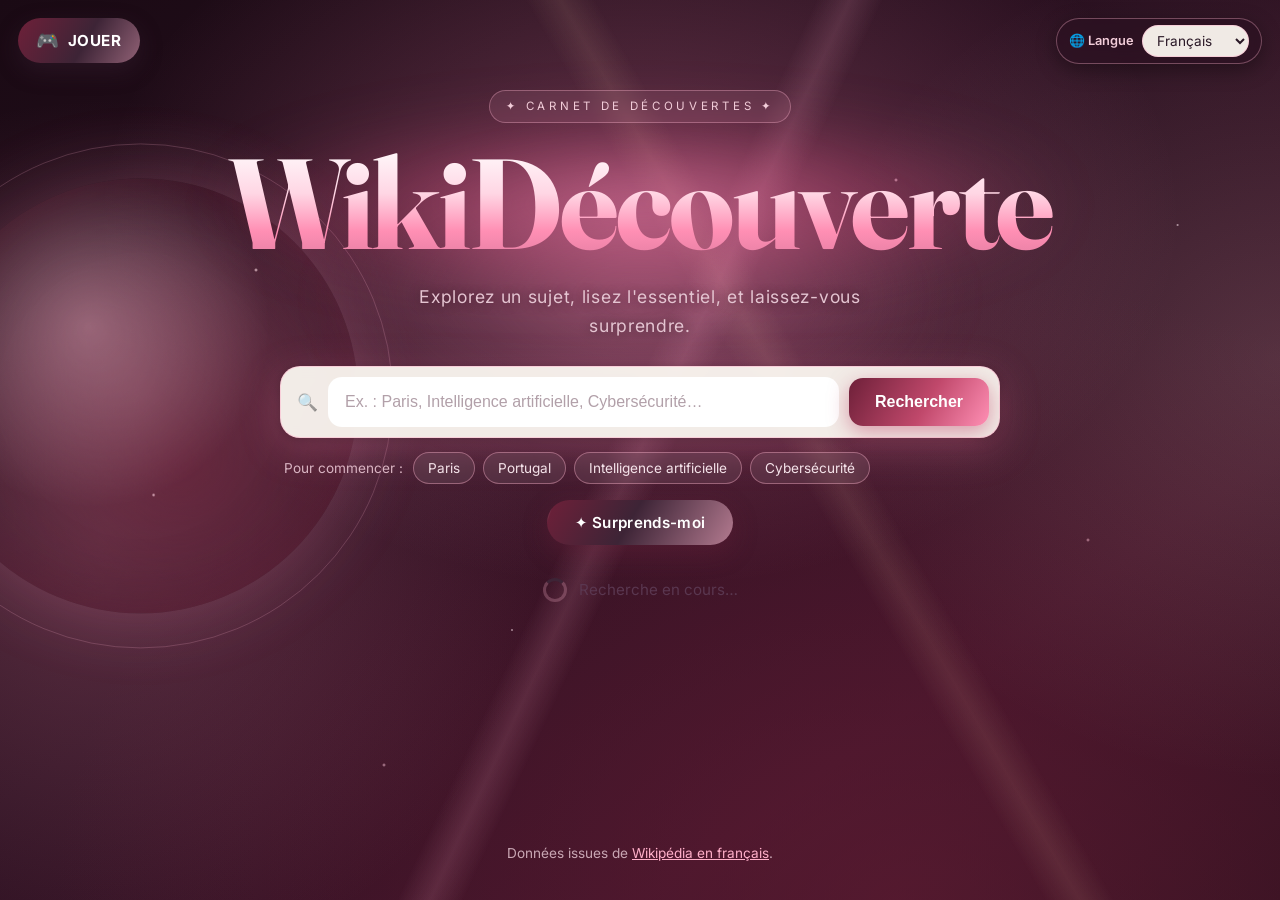
<file: index.html>
<!DOCTYPE html>
<html lang="fr">
<head>
  <meta charset="UTF-8" />
  <meta name="viewport" content="width=device-width, initial-scale=1.0" />
  <title>WikiDécouverte</title>
  <link rel="preconnect" href="https://fonts.googleapis.com" />
  <link rel="preconnect" href="https://fonts.gstatic.com" crossorigin />
  <link href="https://fonts.googleapis.com/css2?family=Fraunces:opsz,wght@9..144,600;9..144,700&family=Inter:wght@400;500;600&display=swap" rel="stylesheet" />
  <link rel="stylesheet" href="css/style.css" />
  <link rel="stylesheet" href="css/play.css" />
  <link rel="stylesheet" href="css/escape.css" />
</head>
<body>
  <!-- Décor cinématique (lumières, globe, particules) — purement visuel -->
  <div class="fx-layer" aria-hidden="true">
    <span class="fx-globe"></span>
    <span class="fx-streaks"></span>
    <span class="fx-halo"></span>
    <span class="fx-particles"></span>
  </div>

  <!-- Bouton JOUER (coin supérieur gauche) -->
  <button id="play-open" type="button" class="play-open" aria-label="Ouvrir WikiDécouverte PLAY">
    <span class="play-open-ico" aria-hidden="true">🎮</span>
    <span class="play-open-label">JOUER</span>
  </button>

  <!-- Sélecteur de langue (coin supérieur droit) -->
  <div class="lang-switch">
    <label id="lang-label" for="lang-select" class="lang-label">🌐 Langue</label>
    <select id="lang-select" class="lang-select" aria-labelledby="lang-label">
      <option value="fr">Français</option>
      <option value="en">English</option>
      <option value="de">Deutsch</option>
      <option value="pt">Português</option>
      <option value="it">Italiano</option>
    </select>
  </div>

  <header class="app-header">
    <span class="app-badge" data-i18n="badge" aria-hidden="true">✦ Carnet de découvertes ✦</span>
    <h1 class="app-title">WikiDécouverte</h1>
    <p class="app-subtitle" data-i18n="subtitle">Explorez un sujet, lisez l'essentiel, et laissez-vous surprendre.</p>
  </header>

  <main class="app-main">
    <div class="search-zone">
      <form id="search-form" class="search-bar" role="search" aria-label="Rechercher un sujet sur Wikipédia">
        <span class="search-icon" aria-hidden="true">🔍</span>
        <input
          id="search-input"
          class="search-input"
          type="text"
          name="query"
          placeholder="Ex. : Paris, Intelligence artificielle, Cybersécurité…"
          data-i18n-ph="searchPlaceholder"
          autocomplete="off"
          aria-label="Sujet à rechercher"
        />
        <button id="search-button" class="search-button" type="submit" data-i18n="searchButton">Rechercher</button>
      </form>

      <div class="suggestions" aria-label="Suggestions de recherche">
        <span class="suggestions-label" data-i18n="suggestionsLabel">Pour commencer :</span>
        <button type="button" class="chip" data-topic="Paris">Paris</button>
        <button type="button" class="chip" data-topic="Portugal">Portugal</button>
        <button type="button" class="chip" data-topic="Intelligence artificielle">Intelligence artificielle</button>
        <button type="button" class="chip" data-topic="Cybersécurité">Cybersécurité</button>
      </div>

      <div class="surprise-zone">
        <button id="surprise-button" type="button" class="surprise-button">
          <span class="surprise-glow" aria-hidden="true"></span>
          <span class="surprise-label" data-i18n="surprise">✦ Surprends-moi</span>
        </button>
      </div>
    </div>

    <!-- Indicateur de chargement -->
    <div id="loader" class="loader" hidden aria-live="polite">
      <span class="spinner" aria-hidden="true"></span>
      <span data-i18n="loading">Recherche en cours…</span>
    </div>

    <!-- Message d'information / d'erreur -->
    <div id="message" class="message" hidden role="status" aria-live="polite"></div>

    <!-- Zone de résultat -->
    <article id="result" class="result-card" hidden>
      <span class="result-glow" aria-hidden="true"></span>
      <img id="result-image" class="result-image" alt="" hidden />

      <div class="result-body">
        <div class="result-intro">
          <span class="result-kicker" data-i18n="kicker" aria-hidden="true">Le sujet</span>
          <h2 id="result-title" class="result-title"></h2>
          <p id="result-extract" class="result-extract"></p>
        </div>

        <!-- Grille : résumé + faits côte à côte sur grand écran -->
        <div class="result-grid">
          <!-- A. Résumé en 5 points -->
          <section class="section section-summary reveal" data-step="1">
            <h3 class="section-heading"><span class="section-ico" aria-hidden="true">📖</span> <span data-i18n="summaryHeading">En bref — 5 points</span></h3>
            <p class="section-note" data-i18n="summaryNote">Phrases de l'article, raccourcies pour la lisibilité (non reformulées par une IA).</p>
            <ol id="summary-list" class="summary-list"></ol>
          </section>

          <!-- B. 3 informations importantes -->
          <section class="section section-facts reveal" data-step="2">
            <h3 class="section-heading"><span class="section-ico" aria-hidden="true">💡</span> <span data-i18n="factsHeading">À retenir — 3 informations</span></h3>
            <p class="section-note" data-i18n="factsNote">Phrases factuelles (dates, chiffres, lieux) repérées dans l'article.</p>
            <ul id="facts-list" class="facts-list"></ul>
          </section>
        </div>

        <!-- C. Source -->
        <section class="section section-source reveal" data-step="3">
          <h3 class="section-heading"><span class="section-ico" aria-hidden="true">🔗</span> <span data-i18n="sourceHeading">Source</span></h3>
          <p class="source-text">
            <span data-i18n="sourceArticle">Article :</span> <strong id="source-title"></strong><br />
            <span id="source-wiki" data-i18n="sourceWiki">Source : Wikipédia en français</span>
          </p>
          <a id="result-link" class="result-link" href="#" target="_blank" rel="noopener noreferrer" data-i18n="sourceLink">
            Lire l'article complet sur Wikipédia →
          </a>
        </section>

        <!-- D. Le savais-tu ? (carte qui se retourne) -->
        <section class="section section-trivia reveal" data-step="4">
          <h3 class="section-heading" data-i18n="triviaHeading">Le savais-tu ?</h3>
          <p class="section-note" data-i18n="triviaNote">Survolez, cliquez ou appuyez sur Entrée pour retourner la carte.</p>

          <button
            id="trivia-card"
            class="trivia-card"
            type="button"
            aria-pressed="false"
            aria-label="Carte Le savais-tu ? — activer pour révéler une anecdote"
          >
            <span class="trivia-inner">
              <span class="trivia-face trivia-front">
                <span class="trivia-decor" aria-hidden="true">✦ ✿ ✦</span>
                <span class="trivia-front-title" data-i18n="triviaFront">Le savais-tu ?</span>
                <span class="trivia-hint" data-i18n="triviaHint">Survole la carte pour découvrir une anecdote</span>
              </span>
              <span class="trivia-face trivia-back">
                <span class="trivia-back-title">✦ <span data-i18n="triviaFront">Le savais-tu ?</span></span>
                <span id="trivia-text" class="trivia-text"></span>
                <span class="trivia-decor-back" aria-hidden="true">✿</span>
              </span>
            </span>
          </button>

          <button id="trivia-reset" type="button" class="trivia-reset" hidden data-i18n="triviaReset">
            ↺ Revenir au recto
          </button>
        </section>
      </div>
    </article>
  </main>

  <footer class="app-footer">
    <p><span data-i18n="footerPre">Données issues de</span> <a id="footer-link" href="https://fr.wikipedia.org" target="_blank" rel="noopener noreferrer" data-i18n="footerWiki">Wikipédia en français</a>.</p>
  </footer>

  <!-- Overlay de WikiDécouverte PLAY (rempli par js/play.js) -->
  <div id="play-overlay" class="play-overlay" hidden aria-hidden="true" role="dialog" aria-modal="true" aria-label="WikiDécouverte PLAY"></div>

  <script src="js/app.js"></script>
  <script src="js/play.js"></script>
  <script src="js/escape.js"></script>
</body>
</html>
</file>
<file: css/style.css>
/* ===== Palette & variables ===== */
/* Crème, prune foncé, rose poudré */
:root {
  --cream: #f6efe7;
  --cream-soft: #fbf7f1;
  --plum: #3d2436;
  --plum-soft: #5a3750;
  --plum-deep: #2a1826;
  --rose: #e5b8c4;
  --rose-soft: #f2d9e0;
  --rose-deep: #c98aa0;
  --text: #2a1826;
  --text-soft: #6b5560;
  --danger: #a13d4e;
  --radius: 20px;
  --shadow: 0 18px 50px rgba(42, 24, 38, 0.18);
  --shadow-soft: 0 6px 20px rgba(42, 24, 38, 0.08);
}

* {
  box-sizing: border-box;
  margin: 0;
  padding: 0;
}

body {
  font-family: "Inter", system-ui, -apple-system, "Segoe UI", Roboto, sans-serif;
  color: #f3e6ec;
  /* Scène cinématique : prune très sombre + bordeaux, halo rose au centre,
     lueur rose-doré à gauche (évocation du globe), continuité abstraite à
     droite (dégradé vers crème rosé). Aucune image externe. */
  background:
    radial-gradient(900px 620px at 50% 24%, rgba(255, 138, 180, 0.30) 0%, transparent 60%),
    radial-gradient(760px 760px at 8% 60%, rgba(214, 120, 150, 0.30) 0%, transparent 58%),
    radial-gradient(800px 700px at 100% 40%, rgba(247, 214, 206, 0.16) 0%, transparent 60%),
    radial-gradient(1200px 900px at 70% 100%, rgba(110, 32, 57, 0.55) 0%, transparent 70%),
    linear-gradient(145deg, #1a0a14 0%, #2a1020 45%, #3a1226 75%, #2a0f1c 100%);
  background-attachment: fixed;
  min-height: 100vh;
  display: flex;
  flex-direction: column;
  line-height: 1.65;
  position: relative;
  overflow-x: hidden;
}

/* ===== Couche de lumière cinématique (particules + traînées) ===== */
.fx-layer {
  position: fixed;
  inset: 0;
  z-index: -1;
  pointer-events: none;
  overflow: hidden;
}

/* Halo central lumineux derrière le titre */
.fx-halo {
  position: absolute;
  top: 10%;
  left: 50%;
  width: 70vw;
  height: 46vh;
  transform: translateX(-50%);
  background: radial-gradient(closest-side, rgba(255, 150, 190, 0.35), transparent 70%);
  filter: blur(30px);
  animation: halo-pulse 6s ease-in-out infinite;
}
@keyframes halo-pulse {
  0%, 100% { opacity: 0.75; transform: translateX(-50%) scale(1); }
  50% { opacity: 1; transform: translateX(-50%) scale(1.06); }
}

/* Globe lumineux évoqué à gauche (cercle avec dégradé + anneau) */
.fx-globe {
  position: absolute;
  top: 44%;
  left: -6vw;
  width: 34vw;
  height: 34vw;
  max-width: 460px;
  max-height: 460px;
  transform: translateY(-50%);
  border-radius: 50%;
  background:
    radial-gradient(circle at 38% 34%, rgba(255, 190, 210, 0.5), transparent 46%),
    radial-gradient(circle at 60% 66%, rgba(110, 32, 57, 0.7), transparent 60%),
    radial-gradient(circle, rgba(201, 138, 160, 0.35), rgba(42, 16, 32, 0.1) 70%);
  box-shadow: 0 0 80px rgba(255, 150, 190, 0.3), inset 0 0 60px rgba(110, 32, 57, 0.5);
  opacity: 0.8;
  animation: globe-float 9s ease-in-out infinite;
}
.fx-globe::after {
  content: "";
  position: absolute;
  inset: -8%;
  border-radius: 50%;
  border: 1px solid rgba(255, 180, 205, 0.25);
}
@keyframes globe-float {
  0%, 100% { transform: translateY(-50%); }
  50% { transform: translateY(-54%); }
}

/* Traînées lumineuses fines qui traversent la scène */
.fx-streaks {
  position: absolute;
  inset: 0;
  background:
    linear-gradient(115deg, transparent 48%, rgba(255, 170, 200, 0.14) 50%, transparent 52%),
    linear-gradient(60deg, transparent 58%, rgba(255, 200, 170, 0.10) 60%, transparent 62%);
  mix-blend-mode: screen;
}

/* Particules (points lumineux scintillants) */
.fx-particles {
  position: absolute;
  inset: 0;
  background-image:
    radial-gradient(2px 2px at 20% 30%, rgba(255, 220, 230, 0.9), transparent),
    radial-gradient(2px 2px at 70% 20%, rgba(255, 200, 220, 0.8), transparent),
    radial-gradient(1.5px 1.5px at 40% 70%, rgba(255, 230, 240, 0.8), transparent),
    radial-gradient(2px 2px at 85% 60%, rgba(255, 190, 210, 0.7), transparent),
    radial-gradient(1.5px 1.5px at 55% 45%, rgba(255, 240, 245, 0.9), transparent),
    radial-gradient(2px 2px at 30% 85%, rgba(255, 200, 220, 0.7), transparent),
    radial-gradient(1.5px 1.5px at 92% 25%, rgba(255, 230, 240, 0.8), transparent),
    radial-gradient(2px 2px at 12% 55%, rgba(255, 210, 225, 0.8), transparent);
  background-repeat: no-repeat;
  animation: twinkle 4.5s ease-in-out infinite;
}
@keyframes twinkle {
  0%, 100% { opacity: 0.5; }
  50% { opacity: 1; }
}

/* ===== Fond illustré dynamique =====
   Couche décorative fixe, derrière tout le contenu. Le motif (dessins fins,
   discrets) change selon l'attribut data-theme posé par le JavaScript.
   Opacité volontairement faible pour ne jamais gêner la lecture. */
body::before {
  content: "";
  position: fixed;
  inset: 0;
  z-index: -1;
  pointer-events: none;
  opacity: 0;
  background-repeat: repeat;
  background-size: 220px 220px;
  /* Transition douce quand la catégorie (et donc le motif) change */
  transition: opacity 0.7s ease;
}

/* Quand une catégorie est appliquée, on révèle doucement le motif */
body[data-theme]::before {
  opacity: 0.12;
  animation: pattern-in 0.8s ease both;
}

@keyframes pattern-in {
  from { opacity: 0; transform: scale(1.03); }
  to { opacity: 0.12; transform: scale(1); }
}

/* --- Motifs illustrés par catégorie ---
   Style "dessin à la main" : trait fin couleur caramel/sépia (#a9793f),
   plusieurs objets de tailles et orientations variées par tuile pour éviter
   l'effet papier peint mécanique. Opacité gérée plus haut (texte lisible). */

/* France : café, croissant, tour Eiffel, petit cœur */
body[data-theme="france"]::before {
  background-image: url("data:image/svg+xml,%3Csvg xmlns='http://www.w3.org/2000/svg' width='110' height='110' viewBox='0 0 110 110'%3E%3Cg fill='none' stroke='%23a9793f' stroke-width='1.3' stroke-linecap='round' stroke-linejoin='round'%3E%3Cg transform='rotate(-8 30 28)'%3E%3Cpath d='M20 34h18a4 4 0 0 1 0 8h-1M20 34v-2h18v2M22 42h14v3a3 3 0 0 1-3 3H25a3 3 0 0 1-3-3z'/%3E%3Cpath d='M26 28c0-3 2-3 2-6M31 28c0-3 2-3 2-6'/%3E%3C/g%3E%3Cg transform='rotate(12 80 30)'%3E%3Cpath d='M72 34c0-6 4-10 8-10s8 4 8 10c-3-2-5-2-8-2s-5 0-8 2z'/%3E%3C/g%3E%3Cg transform='translate(40 58)'%3E%3Cpath d='M12 34 20 6l8 28M14 26h12M9 34h22'/%3E%3C/g%3E%3Cpath d='M84 74c-2-3-7-2-7 2 0 3 7 7 7 7s7-4 7-7c0-4-5-5-7-2z'/%3E%3C/g%3E%3C/svg%3E");
}

/* Portugal : azulejo (losange), bateau, vague */
body[data-theme="portugal"]::before {
  background-image: url("data:image/svg+xml,%3Csvg xmlns='http://www.w3.org/2000/svg' width='110' height='110' viewBox='0 0 110 110'%3E%3Cg fill='none' stroke='%23a9793f' stroke-width='1.3' stroke-linecap='round' stroke-linejoin='round'%3E%3Cg transform='translate(22 20)'%3E%3Cpath d='M12 0 24 12 12 24 0 12z'/%3E%3Cpath d='M12 6 18 12 12 18 6 12z'/%3E%3C/g%3E%3Cg transform='translate(60 60)'%3E%3Cpath d='M4 18h28l-4 8H8zM18 18V2M18 6l10 4-10 3'/%3E%3C/g%3E%3Cpath d='M12 80c4-5 9-5 13 0s9 5 13 0'/%3E%3C/g%3E%3C/svg%3E");
}

/* Animaux : chat, oiseau, empreinte, poisson */
body[data-theme="animaux"]::before {
  background-image: url("data:image/svg+xml,%3Csvg xmlns='http://www.w3.org/2000/svg' width='110' height='110' viewBox='0 0 110 110'%3E%3Cg fill='none' stroke='%23a9793f' stroke-width='1.3' stroke-linecap='round' stroke-linejoin='round'%3E%3Cg transform='translate(16 16)'%3E%3Cpath d='M4 20c0-8 6-14 12-14s12 6 12 14M4 20l-2-8 6 3M28 20l2-8-6 3M10 16h.01M18 16h.01M14 20l-2 2h4z'/%3E%3C/g%3E%3Cg transform='translate(66 24) rotate(10)'%3E%3Cpath d='M0 10c6-6 14-6 20 0-4 1-7 4-10 9-3-5-6-8-10-9zM20 10l8-3-4 6'/%3E%3C/g%3E%3Cg transform='translate(30 68)'%3E%3Cpath d='M8 10a4 5 0 1 0 .01 0M2 2a2 3 0 1 0 .01 0M14 2a2 3 0 1 0 .01 0'/%3E%3C/g%3E%3Cg transform='translate(72 72)'%3E%3Cpath d='M2 8c6-6 16-6 22 0-6 6-16 6-22 0zM24 8l6-4v8zM8 8h.01'/%3E%3C/g%3E%3C/g%3E%3C/svg%3E");
}

/* Techno : puce, cadenas, nœuds réseau */
body[data-theme="techno"]::before {
  background-image: url("data:image/svg+xml,%3Csvg xmlns='http://www.w3.org/2000/svg' width='110' height='110' viewBox='0 0 110 110'%3E%3Cg fill='none' stroke='%23a9793f' stroke-width='1.3' stroke-linecap='round' stroke-linejoin='round'%3E%3Cg transform='translate(16 18)'%3E%3Crect x='6' y='6' width='18' height='18' rx='2'/%3E%3Cpath d='M12 2v4M18 2v4M12 24v4M18 24v4M2 12h4M2 18h4M24 12h4M24 18h4'/%3E%3C/g%3E%3Cg transform='translate(66 20)'%3E%3Crect x='4' y='12' width='18' height='14' rx='2'/%3E%3Cpath d='M8 12V8a5 5 0 0 1 10 0v4M13 17v4'/%3E%3C/g%3E%3Cg transform='translate(30 70)'%3E%3Ccircle cx='4' cy='4' r='3'/%3E%3Ccircle cx='30' cy='10' r='3'/%3E%3Ccircle cx='14' cy='24' r='3'/%3E%3Cpath d='M7 5l20 4M6 7l7 14'/%3E%3C/g%3E%3C/g%3E%3C/svg%3E");
}

/* Espace : planète+anneau, fusée, étoiles */
body[data-theme="espace"]::before {
  background-image: url("data:image/svg+xml,%3Csvg xmlns='http://www.w3.org/2000/svg' width='110' height='110' viewBox='0 0 110 110'%3E%3Cg fill='none' stroke='%23a9793f' stroke-width='1.3' stroke-linecap='round' stroke-linejoin='round'%3E%3Cg transform='translate(16 18)'%3E%3Ccircle cx='16' cy='16' r='11'/%3E%3Cellipse cx='16' cy='16' rx='20' ry='7' transform='rotate(-20 16 16)'/%3E%3C/g%3E%3Cg transform='translate(70 60) rotate(20)'%3E%3Cpath d='M8 0c6 4 8 12 6 22H2C0 12 2 4 8 0zM5 22l-3 8 6-4 6 4-3-8M8 10h.01'/%3E%3C/g%3E%3Cpath d='M30 74l2-6 2 6 6 2-6 2-2 6-2-6-6-2zM84 24l1.5-4 1.5 4 4 1.5-4 1.5-1.5 4-1.5-4-4-1.5z'/%3E%3C/g%3E%3C/svg%3E");
}

/* Nature : feuille, fleur, montagne */
body[data-theme="nature"]::before {
  background-image: url("data:image/svg+xml,%3Csvg xmlns='http://www.w3.org/2000/svg' width='110' height='110' viewBox='0 0 110 110'%3E%3Cg fill='none' stroke='%23a9793f' stroke-width='1.3' stroke-linecap='round' stroke-linejoin='round'%3E%3Cg transform='translate(16 16) rotate(-10)'%3E%3Cpath d='M4 28C4 12 12 4 26 2 24 16 16 26 4 28zM4 28C16 26 22 18 24 6'/%3E%3C/g%3E%3Cg transform='translate(66 20)'%3E%3Ccircle cx='12' cy='12' r='4'/%3E%3Cpath d='M12 4a5 5 0 0 1 0 16M12 4a5 5 0 0 0 0 16M4 12a5 5 0 0 1 16 0M4 12a5 5 0 0 0 16 0'/%3E%3C/g%3E%3Cg transform='translate(26 70)'%3E%3Cpath d='M2 26l14-20 8 11 5-6 9 15zM16 6l-6 9'/%3E%3C/g%3E%3C/g%3E%3C/svg%3E");
}

/* Histoire : colonne, couronne, parchemin */
body[data-theme="histoire"]::before {
  background-image: url("data:image/svg+xml,%3Csvg xmlns='http://www.w3.org/2000/svg' width='110' height='110' viewBox='0 0 110 110'%3E%3Cg fill='none' stroke='%23a9793f' stroke-width='1.3' stroke-linecap='round' stroke-linejoin='round'%3E%3Cg transform='translate(18 16)'%3E%3Cpath d='M2 8h22M4 8v22M11 8v22M18 8v22M0 30h26M4 8l9-6 9 6'/%3E%3C/g%3E%3Cg transform='translate(64 22)'%3E%3Cpath d='M2 20l2-14 6 7 5-9 5 9 6-7 2 14zM2 20h26'/%3E%3C/g%3E%3Cg transform='translate(30 70)'%3E%3Cpath d='M4 2h22a4 4 0 0 0 0 8H8v12a4 4 0 0 1-6-4V6a4 4 0 0 1 2-4zM12 8h12M12 14h12'/%3E%3C/g%3E%3C/g%3E%3C/svg%3E");
}

/* Art : palette, pinceau, cadre */
body[data-theme="art"]::before {
  background-image: url("data:image/svg+xml,%3Csvg xmlns='http://www.w3.org/2000/svg' width='110' height='110' viewBox='0 0 110 110'%3E%3Cg fill='none' stroke='%23a9793f' stroke-width='1.3' stroke-linecap='round' stroke-linejoin='round'%3E%3Cg transform='translate(16 16)'%3E%3Cpath d='M14 2C6 2 0 9 0 16s6 12 12 12c3 0 2-4 5-4s4 4 9 2c5-2 6-8 6-12C32 7 23 2 14 2z'/%3E%3Ccircle cx='8' cy='12' r='1.5'/%3E%3Ccircle cx='14' cy='8' r='1.5'/%3E%3Ccircle cx='21' cy='10' r='1.5'/%3E%3C/g%3E%3Cg transform='translate(70 58) rotate(45)'%3E%3Cpath d='M4 0h6v18l-3 6-3-6zM4 18h6'/%3E%3C/g%3E%3Cg transform='translate(26 70)'%3E%3Crect x='2' y='2' width='26' height='22' rx='1'/%3E%3Cpath d='M6 20l7-9 5 5 4-4 4 8z'/%3E%3C/g%3E%3C/g%3E%3C/svg%3E");
}

/* Sport : ballon, médaille, fanion */
body[data-theme="sport"]::before {
  background-image: url("data:image/svg+xml,%3Csvg xmlns='http://www.w3.org/2000/svg' width='110' height='110' viewBox='0 0 110 110'%3E%3Cg fill='none' stroke='%23a9793f' stroke-width='1.3' stroke-linecap='round' stroke-linejoin='round'%3E%3Cg transform='translate(16 16)'%3E%3Ccircle cx='15' cy='15' r='13'/%3E%3Cpath d='M15 6l7 5-3 9h-8l-3-9zM15 6V2M22 11l4-2M8 11l-4-2M11 20l-2 5M19 20l2 5'/%3E%3C/g%3E%3Cg transform='translate(70 20)'%3E%3Cpath d='M8 2l4 8 4-8M12 10v4'/%3E%3Ccircle cx='12' cy='22' r='7'/%3E%3Cpath d='M12 18v8M9 22h6'/%3E%3C/g%3E%3Cg transform='translate(32 72)'%3E%3Cpath d='M2 2v26M2 4h20l-5 6 5 6H2'/%3E%3C/g%3E%3C/g%3E%3C/svg%3E");
}

/* Neutre : étoiles fines + petites feuilles (élégant, par défaut) */
body[data-theme="neutre"]::before {
  background-image: url("data:image/svg+xml,%3Csvg xmlns='http://www.w3.org/2000/svg' width='110' height='110' viewBox='0 0 110 110'%3E%3Cg fill='none' stroke='%23a9793f' stroke-width='1.2' stroke-linecap='round' stroke-linejoin='round'%3E%3Cpath d='M24 22l2-7 2 7 7 2-7 2-2 7-2-7-7-2z'/%3E%3Cpath d='M78 60l1.5-5 1.5 5 5 1.5-5 1.5-1.5 5-1.5-5-5-1.5z'/%3E%3Cg transform='translate(60 16) rotate(20)'%3E%3Cpath d='M2 14C2 6 7 2 14 1 13 8 8 13 2 14z'/%3E%3C/g%3E%3Cg transform='translate(20 68) rotate(-15)'%3E%3Cpath d='M2 14C2 6 7 2 14 1 13 8 8 13 2 14z'/%3E%3C/g%3E%3Ccircle cx='86' cy='26' r='1.4' fill='%23a9793f'/%3E%3Ccircle cx='48' cy='52' r='1.4' fill='%23a9793f'/%3E%3C/g%3E%3C/svg%3E");
}

/* ===== Header ===== */
.app-header {
  text-align: center;
  padding: 90px 20px 10px;
  animation: rise-in 0.6s ease both;
  position: relative;
  z-index: 1;
}

.app-badge {
  display: inline-block;
  font-size: 0.72rem;
  letter-spacing: 0.32em;
  text-transform: uppercase;
  color: #f2cdd9;
  background: rgba(255, 180, 205, 0.1);
  border: 1px solid rgba(255, 180, 205, 0.35);
  padding: 6px 16px;
  border-radius: 999px;
  margin-bottom: 18px;
  backdrop-filter: blur(4px);
}

/* Titre GÉANT : dégradé blanc→rose (comme avant) + lueur lumineuse DERRIÈRE */
.app-title {
  position: relative;
  display: block;
  width: 100%;
  text-align: center;
  font-family: "Fraunces", Georgia, serif;
  font-size: clamp(3.2rem, 11vw, 8rem);
  font-weight: 700;
  letter-spacing: -0.02em;
  line-height: 0.98;
  background: linear-gradient(180deg, #ffffff 0%, #ffd6e4 42%, #ff8fb4 72%, #e07ba0 100%);
  -webkit-background-clip: text;
  background-clip: text;
  -webkit-text-fill-color: transparent;
}

/* La lueur : halo rose diffus placé DERRIÈRE le texte (pseudo-élément) */
.app-title::before {
  content: "";
  position: absolute;
  z-index: -1;
  left: 50%;
  top: 50%;
  width: 70%;
  height: 150%;
  transform: translate(-50%, -50%);
  background: radial-gradient(ellipse at center,
    rgba(255, 140, 185, 0.55) 0%,
    rgba(255, 95, 150, 0.3) 35%,
    transparent 70%);
  filter: blur(30px);
  pointer-events: none;
  animation: title-glow 5s ease-in-out infinite;
}

@keyframes title-glow {
  0%, 100% { opacity: 0.8; transform: translate(-50%, -50%) scale(1); }
  50% { opacity: 1; transform: translate(-50%, -50%) scale(1.05); }
}

.app-subtitle {
  margin-top: 16px;
  color: #e4c4d1;
  font-size: 1.1rem;
  letter-spacing: 0.04em;
  max-width: 540px;
  margin-left: auto;
  margin-right: auto;
  text-shadow: 0 1px 12px rgba(0, 0, 0, 0.4);
}

/* ===== Main ===== */
.app-main {
  flex: 1;
  width: 100%;
  max-width: 1040px;
  margin: 0 auto;
  padding: 16px 24px 56px;
}

/* ===== Zone de recherche ===== */
.search-zone {
  max-width: 720px;
  margin: 0 auto;
  animation: rise-in 0.6s ease 0.08s both;
}

/* ===== Search bar ===== */
.search-bar {
  display: flex;
  align-items: center;
  gap: 10px;
  background: rgba(251, 247, 241, 0.95);
  padding: 10px 10px 10px 16px;
  border-radius: var(--radius);
  border: 1px solid rgba(255, 180, 205, 0.5);
  box-shadow: 0 10px 40px rgba(255, 130, 175, 0.25), 0 2px 10px rgba(0, 0, 0, 0.3);
  backdrop-filter: blur(6px);
  transition: box-shadow 0.25s ease, border-color 0.25s ease;
}

.search-bar:focus-within {
  border-color: #ff8fb4;
  box-shadow: 0 14px 50px rgba(255, 130, 175, 0.45), 0 0 0 4px rgba(255, 150, 190, 0.25);
}

.search-icon {
  font-size: 1.05rem;
  opacity: 0.6;
  flex-shrink: 0;
}

.search-input {
  flex: 1;
  padding: 15px 16px;
  border: 1px solid transparent;
  border-radius: 14px;
  font-size: 1rem;
  outline: none;
  background: #fff;
  color: var(--text);
  transition: border-color 0.2s ease, box-shadow 0.2s ease;
}

.search-input::placeholder {
  color: #b2a0a9;
}

.search-input:focus {
  border-color: var(--rose-deep);
  box-shadow: 0 0 0 4px rgba(201, 138, 160, 0.25);
}

.search-button {
  padding: 15px 26px;
  border: none;
  border-radius: 14px;
  background: linear-gradient(120deg, #6e2039, #c0486b 55%, #ff8fb4);
  color: #fff;
  font-size: 1rem;
  font-weight: 600;
  cursor: pointer;
  box-shadow: 0 6px 20px rgba(192, 72, 107, 0.5);
  transition: filter 0.2s ease, transform 0.06s ease, box-shadow 0.25s ease;
  white-space: nowrap;
}

.search-button:hover {
  filter: brightness(1.08);
  transform: translateY(-1px);
  box-shadow: 0 10px 28px rgba(255, 130, 175, 0.55);
}

.search-button:active {
  transform: scale(0.98);
}

.search-button:focus-visible {
  outline: 3px solid var(--rose-deep);
  outline-offset: 3px;
}

.search-button:disabled {
  opacity: 0.55;
  cursor: not-allowed;
}

/* ===== Suggestions (chips) ===== */
.suggestions {
  display: flex;
  flex-wrap: wrap;
  align-items: center;
  gap: 8px;
  margin-top: 14px;
  padding-left: 4px;
}

.suggestions-label {
  font-size: 0.85rem;
  color: #d9b7c4;
  margin-right: 2px;
}

.chip {
  font-family: inherit;
  font-size: 0.85rem;
  color: #f5e3ea;
  background: rgba(255, 255, 255, 0.08);
  border: 1px solid rgba(255, 180, 205, 0.4);
  padding: 7px 14px;
  border-radius: 999px;
  cursor: pointer;
  backdrop-filter: blur(4px);
  transition: background 0.2s ease, color 0.2s ease, transform 0.1s ease;
}

.chip:hover {
  background: rgba(255, 150, 190, 0.22);
  transform: translateY(-1px);
}

.chip:focus-visible {
  outline: 2px solid var(--rose-deep);
  outline-offset: 2px;
}

/* ===== Loader ===== */
.loader {
  display: flex;
  align-items: center;
  justify-content: center;
  gap: 12px;
  margin-top: 32px;
  color: var(--plum-soft);
  font-size: 0.95rem;
}

.spinner {
  width: 24px;
  height: 24px;
  border: 3px solid rgba(201, 138, 160, 0.35);
  border-top-color: var(--plum);
  border-radius: 50%;
  animation: spin 0.8s linear infinite;
}

@keyframes spin {
  to { transform: rotate(360deg); }
}

/* ===== Message (info / erreur) ===== */
.message {
  margin-top: 32px;
  padding: 18px 20px;
  border-radius: 14px;
  background: var(--cream-soft);
  color: var(--text-soft);
  text-align: center;
  font-size: 0.97rem;
  border: 1px solid rgba(61, 36, 54, 0.12);
  box-shadow: var(--shadow-soft);
}

.message.error {
  color: var(--danger);
  border-color: rgba(161, 61, 78, 0.35);
  background: #fbeef0;
}

/* ===== Result card ===== */
.result-card {
  margin-top: 32px;
  background: var(--cream-soft);
  border-radius: var(--radius);
  overflow: hidden;
  box-shadow: var(--shadow);
  border: 1px solid rgba(61, 36, 54, 0.08);
  animation: fade-in 0.35s ease;
}

@keyframes fade-in {
  from { opacity: 0; transform: translateY(10px); }
  to { opacity: 1; transform: translateY(0); }
}

.result-image {
  width: 100%;
  max-height: 340px;
  object-fit: cover;
  display: block;
  background: var(--rose-soft);
}

.result-body {
  padding: 34px;
}

.result-intro {
  max-width: 760px;
}

.result-kicker {
  display: inline-block;
  font-size: 0.72rem;
  letter-spacing: 0.16em;
  text-transform: uppercase;
  color: var(--rose-deep);
  margin-bottom: 6px;
}

.result-title {
  font-family: "Fraunces", Georgia, serif;
  font-size: clamp(1.9rem, 3vw, 2.4rem);
  font-weight: 700;
  margin-bottom: 12px;
  color: var(--plum);
  line-height: 1.1;
}

.result-extract {
  color: var(--text-soft);
  margin-bottom: 8px;
  font-size: 1.02rem;
}

/* ===== Grille de résultats ===== */
.result-grid {
  display: grid;
  grid-template-columns: 1fr 1fr;
  gap: 20px;
  margin-top: 26px;
  align-items: start;
}

/* ===== Sections ===== */
.section {
  margin-top: 20px;
  padding: 24px;
  border-radius: 16px;
  background: #fff;
  border: 1px solid rgba(61, 36, 54, 0.08);
  transition: transform 0.25s ease, box-shadow 0.25s ease;
}

/* Dans la grille, pas de marge haute (gérée par le gap) */
.result-grid .section {
  margin-top: 0;
  height: 100%;
}

.section:hover {
  transform: translateY(-3px);
  box-shadow: var(--shadow-soft);
}

.section-summary {
  background: linear-gradient(180deg, #fff 0%, var(--cream) 100%);
}

.section-facts {
  background: linear-gradient(170deg, #fff 0%, var(--rose-soft) 160%);
}

.section-heading {
  display: flex;
  align-items: center;
  gap: 8px;
  font-family: "Fraunces", Georgia, serif;
  font-size: 1.2rem;
  color: var(--plum);
  margin-bottom: 4px;
}

.section-ico {
  font-size: 1rem;
}

/* ===== Animations d'apparition ===== */
@keyframes rise-in {
  from { opacity: 0; transform: translateY(14px); }
  to { opacity: 1; transform: translateY(0); }
}

/* ===== Révélation au défilement =====
   SÉCURITÉ : .reveal reste VISIBLE par défaut. Le masquage n'est appliqué
   que si le JavaScript ajoute la classe .reveal-armed (donc jamais de page
   vide si le JS échoue). L'apparition se fait via .reveal-in. */
.reveal-armed {
  opacity: 0;
  transform: translateY(18px);
  transition: opacity 0.55s ease, transform 0.55s ease;
}

.reveal-armed.reveal-in {
  opacity: 1;
  transform: translateY(0);
}

/* ===== Séquence cinématique d'apparition des résultats =====
   L'état caché est posé par JS (.cine). Sans JS, rien n'est masqué. */
.cine {
  opacity: 0;
  transform: translateY(22px);
  transition: opacity 0.6s cubic-bezier(0.22, 1, 0.36, 1),
              transform 0.6s cubic-bezier(0.22, 1, 0.36, 1),
              box-shadow 0.6s ease;
  will-change: opacity, transform;
}

.cine.cine-in {
  opacity: 1;
  transform: translateY(0);
}

/* L'image : zoom doux + ombre qui s'installe */
.result-image.cine {
  transform: scale(1.06);
}

.result-image.cine.cine-in {
  transform: scale(1);
}

.section-note {
  font-size: 0.82rem;
  color: #9a8690;
  margin-bottom: 14px;
  font-style: italic;
}

/* Liste du résumé */
.summary-list {
  list-style: none;
  counter-reset: pt;
  display: grid;
  gap: 12px;
}

.summary-list li {
  counter-increment: pt;
  position: relative;
  padding-left: 46px;
  min-height: 32px;
  display: flex;
  align-items: center;
  color: var(--text);
}

.summary-list li::before {
  content: counter(pt);
  position: absolute;
  left: 0;
  top: 0;
  width: 32px;
  height: 32px;
  display: grid;
  place-items: center;
  background: var(--plum);
  color: var(--cream);
  border-radius: 50%;
  font-weight: 600;
  font-size: 0.9rem;
}

/* Liste des faits */
.facts-list {
  list-style: none;
  display: grid;
  gap: 12px;
}

.facts-list li {
  position: relative;
  padding-left: 28px;
  color: var(--text);
}

.facts-list li::before {
  content: "✦";
  position: absolute;
  left: 0;
  top: 0;
  color: var(--rose-deep);
  font-size: 1rem;
}

/* Source */
.section-source {
  background: var(--plum);
  border-color: var(--plum-deep);
}

.section-source .section-heading,
.section-source .source-text {
  color: var(--cream);
}

.source-text {
  font-size: 0.95rem;
  margin-bottom: 14px;
}

.source-text strong {
  color: #fff;
}

.result-link {
  display: inline-block;
  color: var(--rose);
  font-weight: 600;
  text-decoration: none;
  transition: color 0.2s ease;
}

.result-link:hover {
  color: #fff;
  text-decoration: underline;
}

/* ===== Footer ===== */
.app-footer {
  text-align: center;
  padding: 24px 20px 36px;
  color: #c9a7b4;
  font-size: 0.85rem;
}

.app-footer a {
  color: #ffafc9;
}

/* ===== Carte "Le savais-tu ?" ===== */
.section-trivia {
  background: linear-gradient(180deg, var(--rose-soft) 0%, var(--cream) 120%);
  text-align: center;
}

/* Le bouton sert de conteneur pour la perspective 3D */
.trivia-card {
  display: block;
  width: 100%;
  max-width: 420px;
  height: 230px;          /* hauteur fixe : évite les sauts pendant l'animation */
  margin: 8px auto 0;
  padding: 0;
  border: none;
  background: transparent;
  cursor: pointer;
  perspective: 1200px;    /* profondeur 3D */
  font-family: inherit;
}

.trivia-card:focus-visible {
  outline: 3px solid var(--rose-deep);
  outline-offset: 4px;
  border-radius: 22px;
}

/* La partie qui pivote */
.trivia-inner {
  position: relative;
  display: block;
  width: 100%;
  height: 100%;
  transform-style: preserve-3d;
  transition: transform 0.7s cubic-bezier(0.22, 1, 0.36, 1);
}

/* Retournement au survol ET à l'activation (clic/clavier via aria-pressed) */
.trivia-card:hover .trivia-inner,
.trivia-card[aria-pressed="true"] .trivia-inner {
  transform: rotateY(180deg);
}

/* Les deux faces : empilées, dos caché */
.trivia-face {
  position: absolute;
  inset: 0;
  display: flex;
  flex-direction: column;
  align-items: center;
  justify-content: center;
  gap: 10px;
  padding: 24px;
  border-radius: 22px;
  backface-visibility: hidden;
  -webkit-backface-visibility: hidden;
  box-shadow: var(--shadow-soft);
  text-align: center;
}

/* Recto : fond rose poudré, texte prune, avec motif décoratif discret */
.trivia-front {
  background:
    radial-gradient(circle at 20% 20%, rgba(201, 138, 160, 0.18) 0%, transparent 40%),
    radial-gradient(circle at 80% 80%, rgba(201, 138, 160, 0.18) 0%, transparent 40%),
    linear-gradient(160deg, #fff 0%, var(--rose-soft) 100%);
  color: var(--plum);
  border: 1px solid rgba(201, 138, 160, 0.4);
}

.trivia-decor {
  color: var(--rose-deep);
  letter-spacing: 6px;
  font-size: 1.1rem;
}

.trivia-front-title {
  font-family: "Fraunces", Georgia, serif;
  font-size: 1.6rem;
  font-weight: 700;
}

.trivia-hint {
  font-size: 0.85rem;
  color: var(--text-soft);
}

/* Verso : fond prune, texte crème — pivoté pour être lisible une fois retourné */
.trivia-back {
  background: linear-gradient(160deg, var(--plum-soft) 0%, var(--plum) 100%);
  color: var(--cream);
  border: 1px solid var(--plum-deep);
  transform: rotateY(180deg);
}

.trivia-back-title {
  font-family: "Fraunces", Georgia, serif;
  font-size: 1.25rem;
  color: var(--rose);
}

.trivia-text {
  font-size: 1rem;
  line-height: 1.6;
  color: #fdf6ef;
  max-width: 340px;
}

.trivia-decor-back {
  color: var(--rose);
  font-size: 1.1rem;
}

/* ===== Respect des préférences d'animation réduite ===== */
@media (prefers-reduced-motion: reduce) {
  .trivia-inner {
    transition: none;
  }
  .result-card,
  .app-header,
  .search-zone,
  .app-title,
  .fx-halo,
  .fx-globe,
  .fx-particles {
    animation: none;
  }
  .reveal,
  .reveal-armed,
  .cine {
    opacity: 1 !important;
    transform: none !important;
    animation: none !important;
    transition: none !important;
  }
  .section:hover {
    transform: none;
  }
  .spinner {
    animation-duration: 1.6s;
  }
  body[data-theme]::before {
    animation: none;
  }
  .surprise-button .surprise-glow {
    animation: none;
  }
  .trivia-reveal {
    animation: none;
  }
}

/* Note honnête sous les faits (ex : moins de 3 trouvés) */
.facts-note {
  list-style: none;
  padding-left: 0 !important;
  font-size: 0.8rem;
  font-style: italic;
  color: #9a8690;
}

.facts-note::before {
  content: "" !important;
}

/* ===== Responsive : tablette (grille en 1 colonne) ===== */
@media (max-width: 820px) {
  .result-grid {
    grid-template-columns: 1fr;
  }

  .result-grid .section {
    margin-top: 0;
  }
}

/* ===== Responsive (téléphone) ===== */
@media (max-width: 560px) {
  .app-header {
    padding-top: 36px;
  }

  .search-bar {
    flex-wrap: wrap;
    padding: 10px;
  }

  .search-icon {
    display: none;
  }

  .search-input {
    flex: 1 1 100%;
  }

  .search-button {
    flex: 1 1 100%;
  }

  .result-body {
    padding: 22px;
  }

  .section {
    padding: 18px;
  }

  .trivia-card {
    height: 270px;
    max-width: 100%;
  }
}

/* =====================================================================
   AMÉLIORATIONS "WOW" — bouton Surprends-moi, halos, finitions futuristes
   ===================================================================== */

/* ===== Bouton "Surprends-moi" ===== */
.surprise-zone {
  margin-top: 16px;
  display: flex;
  justify-content: center;
}

.surprise-button {
  position: relative;
  overflow: hidden;
  font-family: inherit;
  font-size: 0.95rem;
  font-weight: 600;
  color: #fff;
  padding: 13px 28px;
  border: none;
  border-radius: 999px;
  cursor: pointer;
  background: linear-gradient(120deg, #6e2039 0%, var(--plum) 45%, var(--rose-deep) 110%);
  box-shadow: 0 8px 24px rgba(110, 32, 57, 0.35);
  transition: transform 0.12s ease, box-shadow 0.25s ease, filter 0.25s ease;
  isolation: isolate;
}

.surprise-button:hover {
  transform: translateY(-2px);
  box-shadow: 0 12px 32px rgba(110, 32, 57, 0.45);
  filter: brightness(1.06);
}

.surprise-button:active {
  transform: scale(0.97);
}

.surprise-button:focus-visible {
  outline: 3px solid var(--rose);
  outline-offset: 3px;
}

.surprise-label {
  position: relative;
  z-index: 2;
  letter-spacing: 0.02em;
}

/* Halo lumineux qui balaie le bouton en continu (discret) */
.surprise-glow {
  position: absolute;
  top: -50%;
  left: -60%;
  width: 60%;
  height: 200%;
  z-index: 1;
  background: linear-gradient(
    100deg,
    transparent 0%,
    rgba(255, 255, 255, 0.35) 50%,
    transparent 100%
  );
  transform: skewX(-18deg);
  animation: sheen 3.6s ease-in-out infinite;
  pointer-events: none;
}

@keyframes sheen {
  0% { left: -60%; }
  55% { left: 130%; }
  100% { left: 130%; }
}

/* ===== Halo lumineux derrière la carte de résultat ===== */
.result-card {
  position: relative;
}

.result-glow {
  position: absolute;
  inset: -2px;
  z-index: 0;
  border-radius: inherit;
  pointer-events: none;
  background:
    radial-gradient(120px 120px at 15% 0%, rgba(201, 138, 160, 0.28), transparent 60%),
    radial-gradient(160px 140px at 95% 10%, rgba(110, 32, 57, 0.18), transparent 60%);
  opacity: 0;
  transition: opacity 0.9s ease;
}

.result-card:not([hidden]) .result-glow {
  opacity: 1;
}

/* Le contenu passe au-dessus du halo */
.result-image,
.result-body {
  position: relative;
  z-index: 1;
}

/* Ombre évolutive de l'image pendant le zoom cinématique */
.result-image.cine-in {
  box-shadow: 0 14px 40px rgba(42, 24, 38, 0.28);
}

/* ===== Focus lumineux de la barre de recherche (renforcé) ===== */
.search-bar:focus-within {
  box-shadow:
    0 10px 30px rgba(201, 138, 160, 0.3),
    0 0 0 4px rgba(201, 138, 160, 0.2);
}

/* ===== Profondeur subtile au survol des cartes (déjà présent, renforcé) ===== */
.section {
  will-change: transform;
}

/* ===== Carte "Le savais-tu ?" : bouton de retour + flash de révélation ===== */
.trivia-reset {
  display: inline-block;
  margin-top: 16px;
  font-family: inherit;
  font-size: 0.85rem;
  color: var(--plum);
  background: #fff;
  border: 1px solid rgba(201, 138, 160, 0.45);
  padding: 8px 16px;
  border-radius: 999px;
  cursor: pointer;
  transition: background 0.2s ease, transform 0.1s ease;
}

.trivia-reset:hover {
  background: var(--rose-soft);
  transform: translateY(-1px);
}

.trivia-reset:focus-visible {
  outline: 2px solid var(--rose-deep);
  outline-offset: 2px;
}

/* Flash lumineux discret au moment où l'anecdote est révélée */
.trivia-reveal .trivia-back {
  animation: trivia-glow 0.8s ease;
}

@keyframes trivia-glow {
  0% { box-shadow: var(--shadow-soft); }
  40% { box-shadow: 0 0 0 2px var(--rose), 0 0 26px rgba(229, 184, 196, 0.7); }
  100% { box-shadow: var(--shadow-soft); }
}

/* ===== Responsive : bouton surprise plein largeur sur petit écran ===== */
@media (max-width: 560px) {
  .surprise-button {
    width: 100%;
  }
}

/* ===== Sélecteur de langue (coin supérieur droit) ===== */
.lang-switch {
  position: fixed;
  top: 18px;
  right: 18px;
  z-index: 50;
  display: flex;
  align-items: center;
  gap: 8px;
  background: rgba(42, 16, 32, 0.6);
  border: 1px solid rgba(255, 180, 205, 0.35);
  border-radius: 999px;
  padding: 6px 12px;
  box-shadow: 0 6px 20px rgba(0, 0, 0, 0.35);
  backdrop-filter: blur(8px);
}

.lang-label {
  font-size: 0.8rem;
  color: #f2cdd9;
  font-weight: 600;
  white-space: nowrap;
}

.lang-select {
  font-family: inherit;
  font-size: 0.85rem;
  color: #2a1826;
  background: rgba(251, 247, 241, 0.95);
  border: 1px solid rgba(255, 180, 205, 0.5);
  border-radius: 999px;
  padding: 6px 10px;
  cursor: pointer;
  transition: border-color 0.2s ease, box-shadow 0.2s ease;
}

.lang-select:hover {
  border-color: var(--rose-deep);
}

.lang-select:focus-visible {
  outline: none;
  border-color: var(--rose-deep);
  box-shadow: 0 0 0 3px rgba(201, 138, 160, 0.3);
}

/* Sur petit écran : on masque le libellé texte pour gagner de la place */
@media (max-width: 560px) {
  .lang-switch {
    top: 12px;
    right: 12px;
    padding: 5px 8px;
  }
  .lang-label {
    display: none;
  }
}
</file>
<file: css/play.css>
/* =====================================================================
   WikiDécouverte PLAY — styles du jeu
   Palette héritée de style.css (crème, prune, rose), accents futuristes.
   ===================================================================== */

/* ===== Bouton JOUER (coin supérieur gauche) ===== */
.play-open {
  position: fixed;
  top: 18px;
  left: 18px;
  z-index: 50;
  display: inline-flex;
  align-items: center;
  gap: 8px;
  font-family: inherit;
  font-weight: 700;
  font-size: 0.95rem;
  letter-spacing: 0.04em;
  color: #fff;
  padding: 11px 18px;
  border: none;
  border-radius: 999px;
  cursor: pointer;
  background: linear-gradient(120deg, #6e2039 0%, #3d2436 55%, #c98aa0 130%);
  box-shadow: 0 8px 22px rgba(61, 36, 54, 0.4);
  transition: transform 0.14s ease, box-shadow 0.25s ease, filter 0.25s ease;
}

.play-open-ico { font-size: 1.15rem; }

.play-open:hover {
  transform: translateY(-2px) scale(1.03);
  box-shadow: 0 12px 30px rgba(61, 36, 54, 0.5);
  filter: brightness(1.08);
}

.play-open:active { transform: scale(0.97); }

.play-open:focus-visible {
  outline: 3px solid #e5b8c4;
  outline-offset: 3px;
}

/* Empêche le défilement du site derrière l'overlay */
body.play-open-lock { overflow: hidden; }

/* ===== Overlay plein écran ===== */
.play-overlay {
  position: fixed;
  inset: 0;
  z-index: 100;
  overflow-y: auto;
  background:
    radial-gradient(900px 500px at 80% -10%, rgba(201, 138, 160, 0.25), transparent 60%),
    radial-gradient(800px 500px at 0% 100%, rgba(110, 32, 57, 0.28), transparent 60%),
    linear-gradient(160deg, #241019 0%, #2a1826 55%, #140a12 100%);
  color: #f6efe7;
  padding: 24px 16px 48px;
}

.play-overlay[hidden] { display: none; }

/* ===== Écran générique ===== */
.play-screen {
  max-width: 900px;
  margin: 0 auto;
}

.play-animate-in {
  animation: play-rise 0.5s cubic-bezier(0.22, 1, 0.36, 1) both;
}

@keyframes play-rise {
  from { opacity: 0; transform: translateY(20px); }
  to { opacity: 1; transform: translateY(0); }
}

/* ===== En-tête de l'accueil ===== */
.play-header {
  text-align: center;
  position: relative;
  padding: 20px 0 10px;
}

.play-title {
  font-family: "Fraunces", Georgia, serif;
  font-size: clamp(2rem, 6vw, 3.4rem);
  font-weight: 700;
  letter-spacing: 0.02em;
  background: linear-gradient(90deg, #e5b8c4, #fff 40%, #c98aa0);
  -webkit-background-clip: text;
  background-clip: text;
  -webkit-text-fill-color: transparent;
  text-shadow: 0 2px 30px rgba(229, 184, 196, 0.3);
}

.play-intro {
  margin-top: 8px;
  color: #d9c6cf;
  font-size: 1rem;
}

.play-close {
  margin-top: 14px;
  font-family: inherit;
  font-size: 0.85rem;
  color: #f6efe7;
  background: rgba(255, 255, 255, 0.08);
  border: 1px solid rgba(255, 255, 255, 0.2);
  padding: 8px 16px;
  border-radius: 999px;
  cursor: pointer;
  transition: background 0.2s ease;
}
.play-close:hover { background: rgba(255, 255, 255, 0.16); }
.play-close:focus-visible { outline: 2px solid #e5b8c4; outline-offset: 2px; }

/* ===== Blocs de choix ===== */
.play-block { margin-top: 24px; }

.play-block-title {
  font-family: "Fraunces", Georgia, serif;
  font-size: 1.15rem;
  color: #e5b8c4;
  margin-bottom: 12px;
}

.play-options {
  display: flex;
  flex-wrap: wrap;
  gap: 10px;
}

.play-option {
  font-family: inherit;
  font-size: 0.9rem;
  color: #f6efe7;
  background: rgba(255, 255, 255, 0.06);
  border: 1px solid rgba(255, 255, 255, 0.18);
  padding: 10px 18px;
  border-radius: 12px;
  cursor: pointer;
  transition: background 0.2s ease, border-color 0.2s ease, transform 0.1s ease;
}

.play-option:hover:not(:disabled) {
  background: rgba(229, 184, 196, 0.18);
  transform: translateY(-1px);
}

.play-option.is-selected {
  background: linear-gradient(120deg, #6e2039, #c98aa0);
  border-color: transparent;
  color: #fff;
}

.play-option:disabled { opacity: 0.4; cursor: not-allowed; }
.play-option:focus-visible { outline: 2px solid #e5b8c4; outline-offset: 2px; }

/* ===== Cartes de format (5) ===== */
.play-formats {
  display: grid;
  grid-template-columns: repeat(auto-fit, minmax(150px, 1fr));
  gap: 14px;
}

/* Un peu plus d'air pour laisser les cartes s'agrandir sans se chevaucher */
.play-formats {
  align-items: start;
}

.play-format-card {
  position: relative;
  display: flex;
  flex-direction: column;
  align-items: center;      /* repos : icône + nom centrés */
  justify-content: center;
  text-align: center;
  gap: 6px;
  font-family: inherit;
  color: #f6efe7;
  background: rgba(255, 255, 255, 0.05);
  border: 1px solid rgba(255, 255, 255, 0.16);
  border-radius: 16px;
  padding: 20px 18px;
  cursor: pointer;
  overflow: hidden;         /* la lueur reste dans la carte */
  transition: transform 0.28s cubic-bezier(0.22, 1, 0.36, 1),
              box-shadow 0.3s ease, border-color 0.25s ease, background 0.25s ease;
  animation: play-rise 0.5s ease both;
  animation-delay: calc(var(--i, 0) * 0.06s);
}

/* Lueur rose derrière le contenu (cachée au repos) */
.play-format-card::before {
  content: "";
  position: absolute;
  inset: -40% -10%;
  z-index: 0;
  background: radial-gradient(circle at 50% 40%, rgba(229, 184, 196, 0.55), transparent 65%);
  opacity: 0;
  transform: scale(0.6);
  transition: opacity 0.35s ease, transform 0.35s ease;
  pointer-events: none;
}

/* Le contenu passe au-dessus de la lueur */
.pf-icon, .pf-name, .pf-desc { position: relative; z-index: 1; }

.pf-icon {
  font-size: 1.7rem;
  transition: transform 0.28s ease;
}
.pf-name { font-weight: 700; font-size: 1.05rem; }

/* Description masquée au repos, dévoilée au survol/focus/sélection */
.pf-desc {
  font-size: 0.85rem;
  color: #f1dde4;
  max-height: 0;
  opacity: 0;
  overflow: hidden;
  transform: translateY(4px);
  transition: max-height 0.3s ease, opacity 0.3s ease, transform 0.3s ease, margin-top 0.3s ease;
}

/* --- Carte sélectionnée (état calme, repère visuel discret) --- */
.play-format-card.is-selected {
  border-color: #e5b8c4;
  background: linear-gradient(160deg, rgba(201, 138, 160, 0.22), rgba(110, 32, 57, 0.28));
  box-shadow: 0 0 0 2px rgba(229, 184, 196, 0.35);
}

/* --- État ACTIF au survol / focus : agrandissement marqué + lueur ---
   Vaut pour TOUTES les cartes, y compris celle déjà sélectionnée (Quiz). */
.play-format-card:hover,
.play-format-card:focus-visible {
  transform: translateY(-10px) scale(1.12);
  z-index: 2;                /* passe au-dessus des cartes voisines */
  border-color: #f2d9e0;
  background: linear-gradient(160deg, rgba(201, 138, 160, 0.3), rgba(110, 32, 57, 0.35));
  box-shadow: 0 26px 55px rgba(110, 32, 57, 0.55);
}

.play-format-card:focus-visible {
  outline: 2px solid #e5b8c4;
  outline-offset: 3px;
}

/* Lueur révélée uniquement au survol / focus */
.play-format-card:hover::before,
.play-format-card:focus-visible::before {
  opacity: 1;
  transform: scale(1.1);
}

/* Icône qui grossit uniquement au survol / focus */
.play-format-card:hover .pf-icon,
.play-format-card:focus-visible .pf-icon {
  transform: scale(1.3);
}

/* Description dévoilée uniquement au survol / focus
   (la carte sélectionnée reste sobre : juste icône + nom, comme les autres) */
.play-format-card:hover .pf-desc,
.play-format-card:focus-visible .pf-desc {
  max-height: 60px;
  opacity: 1;
  transform: translateY(0);
  margin-top: 4px;
}

/* ===== Pied d'accueil ===== */
.play-home-footer {
  margin-top: 28px;
  text-align: center;
}

.play-best {
  font-size: 1rem;
  color: #e5b8c4;
  margin-bottom: 14px;
}

.play-start {
  font-family: inherit;
  font-weight: 700;
  font-size: 1.05rem;
  color: #2a1826;
  background: linear-gradient(120deg, #e5b8c4, #fff 55%, #c98aa0);
  border: none;
  padding: 14px 34px;
  border-radius: 999px;
  cursor: pointer;
  box-shadow: 0 10px 28px rgba(229, 184, 196, 0.35);
  transition: transform 0.14s ease, box-shadow 0.25s ease, filter 0.25s ease;
}
.play-start:hover { transform: translateY(-2px); filter: brightness(1.05); }
.play-start:active { transform: scale(0.97); }
.play-start:focus-visible { outline: 3px solid #fff; outline-offset: 3px; }

.play-note {
  margin-top: 14px;
  font-size: 0.78rem;
  color: #a98f99;
  font-style: italic;
}

/* ===== HUD (pendant la partie) ===== */
.play-hud {
  display: flex;
  align-items: center;
  gap: 16px;
  flex-wrap: wrap;
  background: rgba(255, 255, 255, 0.06);
  border: 1px solid rgba(255, 255, 255, 0.14);
  border-radius: 14px;
  padding: 12px 16px;
  margin-bottom: 20px;
}

.hud-score strong { color: #e5b8c4; font-size: 1.15rem; }
.hud-progress { color: #d9c6cf; }
.hud-time { color: #d9c6cf; }
.hud-time[hidden] { display: none; }

.hud-quit {
  margin-left: auto;
  width: 34px;
  height: 34px;
  border-radius: 50%;
  border: 1px solid rgba(255, 255, 255, 0.25);
  background: rgba(255, 255, 255, 0.08);
  color: #f6efe7;
  cursor: pointer;
  font-size: 1rem;
}
.hud-quit:hover { background: rgba(255, 255, 255, 0.18); }
.hud-quit:focus-visible { outline: 2px solid #e5b8c4; outline-offset: 2px; }

.play-sub { color: #cbb6bf; margin-bottom: 14px; font-size: 0.9rem; }

/* ===== Carte de question (Quiz / VF / WhoAmI) ===== */
.play-qcard {
  background: rgba(255, 255, 255, 0.05);
  border: 1px solid rgba(255, 255, 255, 0.14);
  border-radius: 18px;
  padding: 26px;
}

.q-cat {
  display: inline-block;
  font-size: 0.72rem;
  text-transform: uppercase;
  letter-spacing: 0.12em;
  color: #c98aa0;
  margin-bottom: 8px;
}

.q-text {
  font-family: "Fraunces", Georgia, serif;
  font-size: 1.4rem;
  color: #fff;
  margin-bottom: 18px;
  line-height: 1.3;
}

/* Options Quiz */
.q-options { display: grid; gap: 10px; }

.q-option {
  font-family: inherit;
  font-size: 0.98rem;
  text-align: left;
  color: #f6efe7;
  background: rgba(255, 255, 255, 0.06);
  border: 1px solid rgba(255, 255, 255, 0.18);
  padding: 14px 18px;
  border-radius: 12px;
  cursor: pointer;
  transition: background 0.2s ease, transform 0.1s ease, border-color 0.2s ease;
}
.q-option:hover:not(:disabled) { background: rgba(229, 184, 196, 0.16); transform: translateY(-1px); }
.q-option:disabled { cursor: default; }
.q-option.is-correct {
  background: linear-gradient(120deg, #1f6e4a, #43b581);
  border-color: transparent; color: #fff;
}
.q-option.is-wrong {
  background: linear-gradient(120deg, #6e2039, #c0485f);
  border-color: transparent; color: #fff;
}
.q-option:focus-visible { outline: 2px solid #e5b8c4; outline-offset: 2px; }

/* Vrai / Faux */
.q-tf { display: flex; gap: 14px; }
.q-tf-btn {
  flex: 1;
  font-family: inherit;
  font-weight: 700;
  font-size: 1.1rem;
  color: #f6efe7;
  background: rgba(255, 255, 255, 0.07);
  border: 1px solid rgba(255, 255, 255, 0.2);
  padding: 20px;
  border-radius: 14px;
  cursor: pointer;
  transition: transform 0.12s ease, background 0.2s ease;
}
.q-tf-btn:hover:not(:disabled) { transform: translateY(-2px); background: rgba(229, 184, 196, 0.16); }
.q-tf-btn.is-correct { background: linear-gradient(120deg, #1f6e4a, #43b581); border-color: transparent; color: #fff; }
.q-tf-btn.is-wrong { background: linear-gradient(120deg, #6e2039, #c0485f); border-color: transparent; color: #fff; }
.q-tf-btn:focus-visible { outline: 2px solid #e5b8c4; outline-offset: 2px; }

/* Explication + bouton suivant */
.q-exp {
  margin-top: 16px;
  padding: 14px 16px;
  background: rgba(255, 255, 255, 0.06);
  border-left: 3px solid #c98aa0;
  border-radius: 8px;
  color: #e9dbe1;
  font-size: 0.92rem;
}
.q-exp[hidden] { display: none; }

.play-next {
  display: inline-block;
  margin-top: 18px;
  font-family: inherit;
  font-weight: 600;
  color: #2a1826;
  background: linear-gradient(120deg, #e5b8c4, #c98aa0);
  border: none;
  padding: 12px 26px;
  border-radius: 999px;
  cursor: pointer;
  transition: transform 0.12s ease, filter 0.2s ease;
}
.play-next:hover { transform: translateY(-2px); filter: brightness(1.05); }
.play-next:focus-visible { outline: 3px solid #fff; outline-offset: 3px; }

/* ===== Memory ===== */
/* Cartes compactes : la grille tient sur une seule page. On limite aussi la
   largeur totale et la hauteur des cartes pour éviter tout défilement. */
.memory-grid {
  display: grid;
  grid-template-columns: repeat(var(--cols, 4), 1fr);
  gap: 8px;
  max-width: 560px;
  margin: 0 auto;
}

.memory-card {
  aspect-ratio: 4 / 3;
  max-height: 92px;
  border: none;
  background: transparent;
  padding: 0;
  cursor: pointer;
  perspective: 800px;
}
.memory-card:focus-visible { outline: 2px solid #e5b8c4; outline-offset: 2px; border-radius: 12px; }

.mc-inner {
  position: relative;
  display: block;
  width: 100%;
  height: 100%;
  transform-style: preserve-3d;
  transition: transform 0.45s cubic-bezier(0.22, 1, 0.36, 1);
}
.memory-card.is-flipped .mc-inner { transform: rotateY(180deg); }

.mc-front, .mc-back {
  position: absolute;
  inset: 0;
  display: flex;
  align-items: center;
  justify-content: center;
  border-radius: 10px;
  backface-visibility: hidden;
  -webkit-backface-visibility: hidden;
  padding: 5px;
  text-align: center;
  font-size: 0.78rem;
  line-height: 1.15;
}
.mc-front {
  background: linear-gradient(160deg, #6e2039, #3d2436);
  color: #e5b8c4;
  font-size: 1.3rem;
  border: 1px solid rgba(229, 184, 196, 0.3);
}
.mc-back {
  background: linear-gradient(160deg, #f6efe7, #e5b8c4);
  color: #2a1826;
  transform: rotateY(180deg);
  font-weight: 600;
  border: 1px solid rgba(255, 255, 255, 0.4);
}
.memory-card.is-done { opacity: 0.55; }
.mc-match .mc-back { animation: mc-pop 0.5s ease; }
@keyframes mc-pop {
  0% { box-shadow: 0 0 0 0 rgba(67, 181, 129, 0.6); }
  50% { box-shadow: 0 0 0 6px rgba(67, 181, 129, 0); }
  100% { box-shadow: none; }
}

/* ===== Défi chronologique ===== */
.chrono-list { list-style: none; display: grid; gap: 10px; }
.chrono-item {
  display: flex;
  align-items: center;
  justify-content: space-between;
  gap: 12px;
  background: rgba(255, 255, 255, 0.06);
  border: 1px solid rgba(255, 255, 255, 0.16);
  border-radius: 12px;
  padding: 12px 16px;
}
.chrono-label { color: #f6efe7; }
.chrono-controls { display: flex; gap: 6px; }
.chrono-move {
  width: 34px; height: 34px;
  border-radius: 8px;
  border: 1px solid rgba(255, 255, 255, 0.25);
  background: rgba(255, 255, 255, 0.08);
  color: #f6efe7;
  cursor: pointer;
}
.chrono-move:hover { background: rgba(229, 184, 196, 0.2); }
.chrono-move:focus-visible { outline: 2px solid #e5b8c4; outline-offset: 2px; }
.chrono-correct { color: #e9dbe1; margin: 10px 0 0 20px; display: grid; gap: 6px; }

/* ===== Qui suis-je ? ===== */
.whoami-clues { color: #f1e6ea; margin: 0 0 16px 20px; display: grid; gap: 8px; }
.whoami-actions { margin-bottom: 14px; }
.whoami-answer { display: flex; gap: 10px; }
.whoami-input {
  flex: 1;
  font-family: inherit;
  font-size: 1rem;
  padding: 12px 14px;
  border-radius: 12px;
  border: 1px solid rgba(255, 255, 255, 0.25);
  background: rgba(255, 255, 255, 0.95);
  color: #2a1826;
}
.whoami-input:focus-visible { outline: 3px solid #e5b8c4; outline-offset: 2px; }

/* ===== Écran de résultats ===== */
.play-results { text-align: center; padding-top: 20px; }
.play-result-title {
  font-family: "Fraunces", Georgia, serif;
  font-size: clamp(1.6rem, 5vw, 2.4rem);
  color: #fff;
  margin-bottom: 10px;
}
.play-score-big {
  font-family: "Fraunces", Georgia, serif;
  font-size: clamp(3rem, 12vw, 5.5rem);
  font-weight: 700;
  line-height: 1;
  background: linear-gradient(90deg, #e5b8c4, #fff, #c98aa0);
  -webkit-background-clip: text;
  background-clip: text;
  -webkit-text-fill-color: transparent;
  margin: 10px 0 18px;
  animation: score-pop 0.6s cubic-bezier(0.22, 1.2, 0.36, 1) both;
}
@keyframes score-pop {
  from { opacity: 0; transform: scale(0.6); }
  to { opacity: 1; transform: scale(1); }
}
.play-result-details { color: #e9dbe1; display: grid; gap: 6px; margin-bottom: 22px; }
.play-result-actions {
  display: flex;
  flex-wrap: wrap;
  gap: 12px;
  justify-content: center;
}

/* ===== Toast + info ===== */
.play-toast {
  position: fixed;
  left: 50%;
  bottom: 24px;
  transform: translateX(-50%);
  background: rgba(42, 24, 38, 0.95);
  border: 1px solid rgba(229, 184, 196, 0.4);
  color: #f6efe7;
  padding: 12px 20px;
  border-radius: 999px;
  font-size: 0.85rem;
  z-index: 120;
  box-shadow: 0 10px 30px rgba(0, 0, 0, 0.4);
}

/* ===== Confettis (record) ===== */
.play-confetti {
  position: fixed;
  inset: 0;
  pointer-events: none;
  z-index: 130;
  overflow: hidden;
}
.confetti-bit {
  position: absolute;
  top: -10px;
  width: 9px;
  height: 14px;
  border-radius: 2px;
  animation: confetti-fall 1.6s ease-in forwards;
}
@keyframes confetti-fall {
  to { transform: translateY(105vh) rotate(540deg); opacity: 0.2; }
}

/* ===== Responsive ===== */
@media (max-width: 560px) {
  .play-open { top: 12px; left: 12px; padding: 9px 14px; font-size: 0.85rem; }
  .play-qcard { padding: 18px; }
  .q-text { font-size: 1.2rem; }
  .q-tf { flex-direction: column; }
  .memory-grid { grid-template-columns: repeat(var(--cols, 2), 1fr) !important; }
  .whoami-answer { flex-direction: column; }
}

/* ===== Réduction des animations ===== */
@media (prefers-reduced-motion: reduce) {
  .play-animate-in,
  .play-format-card,
  .play-score-big { animation: none !important; }
  .mc-inner { transition: none; }
  .confetti-bit { display: none; }
}

/* =====================================================================
   MAP CHALLENGE — jeu de géographie
   ===================================================================== */

/* Sélection de région */
.map-region-grid {
  display: grid;
  grid-template-columns: repeat(auto-fit, minmax(150px, 1fr));
  gap: 12px;
  margin-top: 12px;
}
.map-region-btn {
  font-family: inherit;
  font-size: 0.95rem;
  font-weight: 600;
  color: #f6efe7;
  background: linear-gradient(160deg, rgba(201, 138, 160, 0.18), rgba(110, 32, 57, 0.22));
  border: 1px solid rgba(229, 184, 196, 0.35);
  border-radius: 14px;
  padding: 18px 14px;
  cursor: pointer;
  transition: transform 0.2s ease, box-shadow 0.25s ease, border-color 0.2s ease;
}
.map-region-btn:hover {
  transform: translateY(-3px);
  border-color: #e5b8c4;
  box-shadow: 0 12px 26px rgba(110, 32, 57, 0.4);
}
.map-region-btn:focus-visible { outline: 2px solid #e5b8c4; outline-offset: 2px; }

/* Plateau de carte */
.map-wrap { margin-bottom: 16px; }
.map-board {
  position: relative;
  width: 100%;
  max-width: 560px;          /* cartes régionales : plutôt verticales */
  margin: 0 auto;
  aspect-ratio: 3 / 4;       /* proche du format portrait de tes images */
  background:
    radial-gradient(120% 120% at 50% 20%, rgba(201,138,160,0.10), transparent 60%),
    linear-gradient(160deg, #241019, #2a1826);
  border: 1px solid rgba(229, 184, 196, 0.25);
  border-radius: 16px;
  overflow: hidden;
}

/* La carte du monde est plus grande et large (format paysage) */
.map-board.map-board--world {
  max-width: 1000px;
  aspect-ratio: 16 / 10;
}

/* Carte de fond (image de la région, derrière les points) */
.map-bg-image {
  position: absolute;
  inset: 0;
  width: 100%;
  height: 100%;
  /* "contain" : la carte s'affiche ENTIÈRE, droite et sans déformation. */
  object-fit: contain;
  z-index: 0;
  pointer-events: none;
  user-select: none;
  opacity: 1;
}

/* Badges numérotés : le joueur relie un nom à un numéro. */
.map-spot {
  position: absolute;
  transform: translate(-50%, -50%);
  display: flex;
  align-items: center;
  gap: 6px;
  background: transparent;
  border: none;
  padding: 0;
  cursor: pointer;
  z-index: 1;
}

/* La pastille ronde avec le numéro */
.map-zone-num {
  display: grid;
  place-items: center;
  width: 30px;
  height: 30px;
  border-radius: 50%;
  font-weight: 700;
  font-size: 0.95rem;
  color: #2a1826;
  background: linear-gradient(160deg, #f6efe7, #e5b8c4);
  border: 2px solid #c98aa0;
  box-shadow: 0 2px 8px rgba(42, 24, 38, 0.4);
  transition: transform 0.15s ease, box-shadow 0.2s ease;
}

.map-spot:hover .map-zone-num {
  transform: scale(1.18);
  box-shadow: 0 0 0 4px rgba(229, 184, 196, 0.4);
}
.map-spot.is-target .map-zone-num {
  transform: scale(1.3);
  box-shadow: 0 0 0 7px rgba(229, 184, 196, 0.5);
}

/* Une fois trouvé : la pastille passe au vert et le nom apparaît */
.map-spot.is-found .map-zone-num {
  background: linear-gradient(160deg, #6fe3ad, #43b581);
  border-color: #6fe3ad;
  color: #10351f;
  box-shadow: 0 0 12px rgba(67, 181, 129, 0.7);
}
.map-spot-name {
  font-size: 0.72rem;
  color: #fff;
  background: rgba(31, 110, 74, 0.92);
  padding: 2px 7px;
  border-radius: 6px;
  white-space: nowrap;
  box-shadow: 0 0 10px rgba(67, 181, 129, 0.6);
}
.map-spot:focus-visible { outline: 2px solid #e5b8c4; outline-offset: 2px; border-radius: 8px; }

/* Étiquettes de pays à placer */
.map-tray {
  display: flex;
  flex-wrap: wrap;
  gap: 8px;
  justify-content: center;
  margin-bottom: 10px;
}
.map-tag {
  font-family: inherit;
  font-size: 0.85rem;
  color: #2a1826;
  background: linear-gradient(160deg, #f6efe7, #e5b8c4);
  border: 1px solid rgba(255, 255, 255, 0.5);
  border-radius: 999px;
  padding: 8px 14px;
  cursor: grab;
  transition: transform 0.12s ease, box-shadow 0.2s ease;
}
.map-tag:hover { transform: translateY(-2px); box-shadow: 0 6px 16px rgba(0,0,0,0.3); }
.map-tag:active { cursor: grabbing; }
.map-tag.is-selected {
  outline: 3px solid #e5b8c4;
  outline-offset: 2px;
  box-shadow: 0 0 18px rgba(229, 184, 196, 0.6);
}
.map-tag:focus-visible { outline: 3px solid #e5b8c4; outline-offset: 2px; }

.map-hint {
  text-align: center;
  color: #e5b8c4;
  font-size: 0.9rem;
  margin-top: 6px;
}

.map-missed {
  color: #f0c0cb !important;
  font-size: 0.85rem;
  font-style: italic;
}

/* Petit tremblement du HUD lors d'une erreur */
.hud-shake { animation: hud-shake 0.4s ease; }
@keyframes hud-shake {
  0%, 100% { transform: translateX(0); }
  25% { transform: translateX(-5px); }
  75% { transform: translateX(5px); }
}

@media (max-width: 560px) {
  .map-board { aspect-ratio: 4 / 5; }
  .map-spot-name { font-size: 0.65rem; }
}

@media (prefers-reduced-motion: reduce) {
  .hud-shake { animation: none; }
}
</file>
<file: css/escape.css>
/* =====================================================================
   WikiDécouverte — ESCAPE ROOM narratif (point-and-click, images réelles)
   Ambiance bibliothèque : bordeaux, prune, rose néon. Dans #play-overlay.
   ===================================================================== */

/* ===== Hub ARCADE / ESCAPE ===== */
.hub-grid { display: grid; grid-template-columns: repeat(auto-fit, minmax(230px, 1fr)); gap: 20px; max-width: 720px; margin: 30px auto 0; }
.hub-card {
  display: flex; flex-direction: column; align-items: center; gap: 10px; text-align: center;
  font-family: inherit; color: #f6efe7; border: 1px solid rgba(229,184,196,0.3); border-radius: 20px;
  padding: 34px 24px; cursor: pointer; transition: transform 0.25s ease, box-shadow 0.3s ease, border-color 0.25s ease;
}
.hub-arcade { background: linear-gradient(160deg, rgba(201,138,160,0.2), rgba(110,32,57,0.3)); }
.hub-escape { background: linear-gradient(160deg, rgba(110,32,57,0.4), rgba(26,10,20,0.6)); }
.hub-card:hover { transform: translateY(-6px) scale(1.03); border-color: #e5b8c4; box-shadow: 0 20px 44px rgba(110,32,57,0.5); }
.hub-card:focus-visible { outline: 2px solid #e5b8c4; outline-offset: 3px; }
.hub-ico { font-size: 2.6rem; }
.hub-name { font-family: "Fraunces", Georgia, serif; font-size: 1.5rem; font-weight: 700; letter-spacing: 0.04em; }
.hub-desc { font-size: 0.88rem; color: #d9c6cf; }
.play-navrow { display: flex; gap: 10px; justify-content: center; flex-wrap: wrap; }

/* ===== Cadre général ===== */
.esc-screen { max-width: 880px; margin: 0 auto; color: #f4e7ee; }
.esc-animate-in { animation: esc-rise 0.45s cubic-bezier(0.22,1,0.36,1) both; }
@keyframes esc-rise { from { opacity: 0; transform: translateY(16px); } to { opacity: 1; transform: translateY(0); } }

.esc-topbar { display: flex; align-items: center; justify-content: space-between; gap: 10px; margin-bottom: 12px; flex-wrap: wrap; }
.esc-topbar-title { font-family: "Fraunces", Georgia, serif; font-size: 1.05rem; color: #e5b8c4; }
.esc-topbar-actions { display: flex; gap: 8px; flex-wrap: wrap; }

.esc-btn-ghost { font-family: inherit; font-size: 0.85rem; color: #f2cdd9; background: rgba(255,255,255,0.07); border: 1px solid rgba(255,180,205,0.3); padding: 8px 14px; border-radius: 999px; cursor: pointer; transition: background 0.2s ease; }
.esc-btn-ghost:hover { background: rgba(255,150,190,0.18); }
.esc-btn-ghost:focus-visible { outline: 2px solid #e5b8c4; outline-offset: 2px; }
.esc-btn { font-family: inherit; font-weight: 600; font-size: 0.95rem; color: #f6efe7; background: rgba(255,255,255,0.08); border: 1px solid rgba(255,180,205,0.35); padding: 12px 20px; border-radius: 12px; cursor: pointer; transition: background 0.2s ease, transform 0.12s ease; }
.esc-btn:hover { background: rgba(255,150,190,0.2); transform: translateY(-1px); }
.esc-btn:focus-visible { outline: 2px solid #e5b8c4; outline-offset: 2px; }
.esc-btn-main { font-family: inherit; font-weight: 700; font-size: 1.05rem; color: #2a1020; background: linear-gradient(120deg, #e5b8c4, #ff8fb4 60%, #ffd6e4); border: none; padding: 15px 26px; border-radius: 14px; cursor: pointer; box-shadow: 0 10px 30px rgba(255,140,185,0.4); transition: transform 0.14s ease, filter 0.2s ease; }
.esc-btn-main:hover { transform: translateY(-2px); filter: brightness(1.06); }
.esc-btn-main:focus-visible { outline: 3px solid #fff; outline-offset: 3px; }

/* ===== Bandeau OBJECTIF (toujours visible) ===== */
.esc-objective {
  display: flex; align-items: center; gap: 10px; flex-wrap: wrap;
  background: linear-gradient(120deg, rgba(110,32,57,0.6), rgba(201,138,160,0.3));
  border: 1px solid rgba(255,180,205,0.4); border-radius: 12px;
  padding: 10px 16px; margin-bottom: 12px;
}
.esc-obj-label { font-weight: 700; color: #ffd6e4; white-space: nowrap; }
#esc-obj-text { color: #fff; }

/* ===== En-tête de scène ===== */
.esc-scene-head { text-align: center; margin: 4px 0 10px; }
.esc-chapter { display: inline-block; font-size: 0.72rem; letter-spacing: 0.18em; text-transform: uppercase; color: #c98aa0; margin-bottom: 4px; }
.esc-scene-title { font-family: "Fraunces", Georgia, serif; font-size: 1.4rem; color: #fff; }
.esc-title { font-family: "Fraunces", Georgia, serif; font-size: clamp(1.7rem, 4.5vw, 2.6rem); font-weight: 700; background: linear-gradient(90deg, #ffd6e4, #ff8fb4, #e07ba0); -webkit-background-clip: text; background-clip: text; -webkit-text-fill-color: transparent; text-shadow: 0 0 26px rgba(255,140,185,0.4); margin-bottom: 8px; text-align: center; }
.esc-lore { color: #e0c6d1; max-width: 600px; margin: 0 auto 16px; line-height: 1.6; text-align: center; }

/* ===== DÉCOR : image réelle + hotspots ===== */
.esc-stage {
  position: relative; width: 100%; aspect-ratio: 16 / 10; border-radius: 18px; overflow: hidden;
  border: 1px solid rgba(229,184,196,0.3); box-shadow: 0 20px 50px rgba(0,0,0,0.5);
}
.esc-bg-img { position: absolute; inset: 0; background-size: cover; background-position: center; }
.esc-stage::after {
  content: ""; position: absolute; inset: 0; pointer-events: none;
  background: linear-gradient(180deg, rgba(20,8,14,0.15), rgba(20,8,14,0.45));
}

/* Hotspots cliquables */
.esc-hotspot {
  position: absolute; transform: translate(-50%, -50%); z-index: 2;
  background: transparent; border: none; cursor: pointer; border-radius: 12px;
  transition: background 0.2s ease, box-shadow 0.2s ease;
}
/* Anneau toujours visible pour matérialiser la zone cliquable */
.esc-hotspot-ring {
  position: absolute; inset: 0; border-radius: 14px;
  border: 2px dashed rgba(255,200,215,0.55);
  background: rgba(255,150,190,0.08);
  transition: border-color 0.2s ease, background 0.2s ease;
}
.esc-hotspot:hover { background: rgba(255,150,190,0.16); box-shadow: 0 0 22px rgba(255,140,185,0.5); }
.esc-hotspot:hover .esc-hotspot-ring { border-color: rgba(255,220,230,1); background: rgba(255,150,190,0.18); }
.esc-hotspot:focus-visible { outline: 2px solid #ff8fb4; outline-offset: 2px; }

/* ★ Marqueur lumineux PERMANENT (✦ pulsant) au centre de chaque zone */
.esc-hotspot-marker {
  position: absolute; left: 50%; top: 50%; transform: translate(-50%, -50%);
  width: 34px; height: 34px; display: flex; align-items: center; justify-content: center;
  font-size: 1.1rem; color: #fff; border-radius: 50%;
  background: radial-gradient(circle at 50% 40%, #ff9ec2, #c23a6b);
  box-shadow: 0 0 14px 4px rgba(255,140,185,0.75), 0 0 0 2px rgba(255,255,255,0.35) inset;
  animation: esc-pulse 1.8s ease-in-out infinite;
  pointer-events: none;
}
@keyframes esc-pulse {
  0%,100% { box-shadow: 0 0 10px 2px rgba(255,140,185,0.55), 0 0 0 2px rgba(255,255,255,0.3) inset; transform: translate(-50%,-50%) scale(1); }
  50%     { box-shadow: 0 0 22px 8px rgba(255,140,185,0.9), 0 0 0 2px rgba(255,255,255,0.5) inset; transform: translate(-50%,-50%) scale(1.14); }
}

/* Étiquette texte TOUJOURS visible sous le marqueur */
.esc-hotspot-label {
  position: absolute; left: 50%; top: calc(50% + 24px); transform: translateX(-50%);
  background: rgba(16,6,11,0.92); color: #ffe3ee; font-size: 0.8rem; font-weight: 600; white-space: nowrap;
  padding: 5px 12px; border-radius: 999px; border: 1px solid rgba(255,180,205,0.55);
  box-shadow: 0 4px 14px rgba(0,0,0,0.5); pointer-events: none;
}

/* Objet-clé : marqueur plus gros et doré pour "ce qui fait avancer" */
.esc-hotspot.is-key .esc-hotspot-marker {
  width: 44px; height: 44px; font-size: 1.5rem;
  background: radial-gradient(circle at 50% 40%, #fff0a8, #f5a623);
  box-shadow: 0 0 20px 7px rgba(255,205,110,0.9), 0 0 0 2px rgba(255,255,255,0.5) inset;
}
.esc-hotspot.is-key .esc-hotspot-ring { border-color: rgba(255,215,130,0.85); background: rgba(255,205,110,0.1); }
.esc-hotspot.is-key .esc-hotspot-label { border-color: rgba(255,215,130,0.8); color: #fff4d6; }

/* Zone bloquée (prérequis non rempli) : marqueur gris cadenas, pas de pulsation */
.esc-hotspot.is-locked .esc-hotspot-marker {
  background: radial-gradient(circle at 50% 40%, #8a8a93, #4a4a52);
  box-shadow: 0 0 8px 2px rgba(0,0,0,0.5), 0 0 0 2px rgba(255,255,255,0.15) inset;
  animation: none;
}
.esc-hotspot.is-locked .esc-hotspot-ring { border-color: rgba(180,180,190,0.4); background: rgba(0,0,0,0.12); }
.esc-hotspot.is-locked .esc-hotspot-label { opacity: 0.8; }

/* ===== Récit ===== */
.esc-narration { margin-top: 14px; padding: 16px 18px; border-radius: 12px; background: rgba(42,16,32,0.55); border: 1px solid rgba(255,180,205,0.2); color: #ece0e6; line-height: 1.6; min-height: 3.4em; }
.esc-narr-new { animation: esc-fade 0.4s ease both; }
@keyframes esc-fade { from { opacity: 0; } to { opacity: 1; } }

/* ===== Barre d'outils ===== */
.esc-toolbar { display: flex; align-items: center; gap: 12px; flex-wrap: wrap; margin-top: 14px; padding: 12px 14px; border-radius: 12px; background: rgba(26,10,20,0.6); border: 1px solid rgba(255,180,205,0.2); }
.esc-inv { display: flex; align-items: center; gap: 8px; flex-wrap: wrap; flex: 1; }
.esc-inv-label { font-size: 1.1rem; }
.esc-inv-empty { font-size: 0.85rem; color: #9a8690; font-style: italic; }
.esc-inv-chip { font-family: inherit; font-size: 0.82rem; color: #fff; cursor: pointer; background: rgba(255,150,190,0.22); border: 1px solid rgba(255,180,205,0.4); padding: 5px 11px; border-radius: 999px; transition: background 0.2s ease; }
.esc-inv-chip:hover { background: rgba(255,150,190,0.4); }
.esc-inv-chip:focus-visible { outline: 2px solid #e5b8c4; outline-offset: 2px; }

/* ===== Intro ===== */
.esc-intro-veil { position: absolute; inset: 0; display: flex; flex-direction: column; align-items: center; justify-content: center; gap: 10px; padding: 22px; text-align: center; background: linear-gradient(180deg, rgba(20,8,14,0.55), rgba(20,8,14,0.85)); }
.esc-intro-veil .esc-btn-main, .esc-intro-veil .esc-btn { max-width: 340px; width: 100%; }

/* ===== Tutoriel ===== */
.esc-tuto { list-style: none; display: grid; gap: 10px; margin-bottom: 14px; }
.esc-tuto li { background: rgba(255,255,255,0.05); border-left: 3px solid #ff8fb4; padding: 10px 12px; border-radius: 8px; color: #ece0e6; }

/* ===== Modales ===== */
.esc-modal-back { position: fixed; inset: 0; z-index: 150; display: flex; align-items: center; justify-content: center; padding: 20px; background: rgba(10,4,8,0.72); backdrop-filter: blur(3px); }
.esc-modal { width: 100%; max-width: 540px; max-height: 86vh; overflow-y: auto; background: linear-gradient(160deg, #2a1020, #1a0a14); border: 1px solid rgba(255,180,205,0.35); border-radius: 18px; box-shadow: 0 30px 70px rgba(0,0,0,0.6); padding: 22px; }
.esc-modal-head { display: flex; align-items: center; justify-content: space-between; margin-bottom: 12px; }
.esc-modal-title { font-family: "Fraunces", Georgia, serif; font-size: 1.25rem; color: #ffd6e4; }
.esc-modal-x { width: 34px; height: 34px; border-radius: 50%; cursor: pointer; border: 1px solid rgba(255,180,205,0.3); background: rgba(255,255,255,0.08); color: #f6efe7; font-size: 1rem; }
.esc-modal-x:hover { background: rgba(255,150,190,0.2); }
.esc-modal-text { color: #ece0e6; line-height: 1.6; margin-bottom: 12px; }
.esc-modal-hint { color: #d9b7c4; font-style: italic; margin-bottom: 12px; }
.esc-modal-content .esc-btn, .esc-modal-content .esc-btn-main { margin-top: 6px; }

.esc-journal { list-style: none; display: grid; gap: 10px; }
.esc-journal li { color: #ece0e6; background: rgba(255,255,255,0.05); border-left: 3px solid #c98aa0; padding: 10px 12px; border-radius: 8px; font-size: 0.92rem; line-height: 1.5; }

/* ===== Réponses / énigmes ===== */
.esc-answer-row { display: flex; gap: 10px; flex-wrap: wrap; margin: 8px 0; }
.esc-input { flex: 1; min-width: 150px; font-family: inherit; font-size: 1rem; padding: 12px 14px; border-radius: 12px; border: 1px solid rgba(255,180,205,0.4); background: rgba(251,247,241,0.96); color: #2a1826; }
.esc-input:focus-visible { outline: 3px solid #e5b8c4; outline-offset: 2px; }
.esc-feedback { margin-top: 12px; font-size: 0.95rem; }
.esc-feedback.is-ok { color: #7fe3b0; }
.esc-feedback.is-bad { color: #ffa6c2; }

.esc-hintbox { margin-top: 16px; }
.esc-hinttext { margin-top: 10px; max-height: 0; overflow: hidden; opacity: 0; padding: 0; color: #f0d9e2; font-style: italic; transition: max-height 0.3s ease, opacity 0.3s ease, padding 0.3s ease; }
.esc-hinttext.is-shown { max-height: 160px; opacity: 1; padding: 12px 14px; background: rgba(255,150,190,0.12); border-radius: 8px; border-left: 3px solid #ff8fb4; }

/* ===== Mécanisme à symboles ===== */
.esc-symbol-pad { display: flex; flex-wrap: wrap; gap: 10px; margin: 6px 0 12px; }
.esc-symbol { font-family: inherit; font-size: 0.95rem; color: #f6efe7; background: rgba(255,255,255,0.07); border: 1px solid rgba(255,180,205,0.35); padding: 12px 16px; border-radius: 12px; cursor: pointer; transition: transform 0.12s ease, background 0.2s ease; }
.esc-symbol:hover { transform: translateY(-2px); background: rgba(255,150,190,0.2); }
.esc-symbol:focus-visible { outline: 2px solid #e5b8c4; outline-offset: 2px; }
.esc-seq { display: flex; gap: 8px; flex-wrap: wrap; min-height: 34px; align-items: center; margin-bottom: 8px; }
.esc-seq-chip { background: rgba(255,150,190,0.25); border: 1px solid rgba(255,180,205,0.5); padding: 6px 12px; border-radius: 999px; color: #fff; font-size: 0.9rem; }

/* ===== Découverte / toast ===== */
.esc-discovery { position: fixed; left: 50%; top: 20%; transform: translateX(-50%); z-index: 160; background: linear-gradient(120deg, #6e2039, #c98aa0); color: #fff; padding: 12px 22px; border-radius: 999px; box-shadow: 0 0 30px rgba(255,140,185,0.7); animation: esc-pop 1.7s ease forwards; }
@keyframes esc-pop { 0%{ opacity:0; transform: translate(-50%,10px) scale(0.8);} 20%{ opacity:1; transform: translate(-50%,0) scale(1);} 80%{ opacity:1;} 100%{ opacity:0;} }

/* ===== Enquête finale : indices + suspects ===== */
.esc-clues {
  display: flex; flex-wrap: wrap; align-items: center; gap: 10px;
  margin: 14px 0; padding: 12px 14px; border-radius: 12px;
  background: rgba(26,10,20,0.6); border: 1px solid rgba(255,180,205,0.3);
}
.esc-clue-title { font-weight: 700; color: #ffd6e4; }
.esc-clue-chip {
  background: rgba(255,150,190,0.2); border: 1px solid rgba(255,180,205,0.5);
  padding: 6px 12px; border-radius: 999px; color: #fff; font-size: 0.88rem;
}

.esc-suspects { display: grid; grid-template-columns: repeat(auto-fit, minmax(190px, 1fr)); gap: 16px; margin-top: 16px; }
.esc-suspect {
  display: flex; flex-direction: column; align-items: center; gap: 8px; text-align: center;
  font-family: inherit; color: #f6efe7; cursor: pointer;
  background: linear-gradient(160deg, rgba(110,32,57,0.35), rgba(26,10,20,0.6));
  border: 1px solid rgba(229,184,196,0.35); border-radius: 18px; padding: 16px 14px;
  transition: transform 0.2s ease, box-shadow 0.25s ease, border-color 0.2s ease;
}
.esc-suspect:hover { transform: translateY(-5px) scale(1.02); border-color: #ff8fb4; box-shadow: 0 18px 40px rgba(110,32,57,0.55); }
.esc-suspect:focus-visible { outline: 2px solid #e5b8c4; outline-offset: 3px; }
.esc-suspect-photo {
  width: 100%; aspect-ratio: 1 / 1; max-width: 150px; border-radius: 14px;
  background-size: cover; background-position: center;
  border: 2px solid rgba(255,180,205,0.4); box-shadow: 0 8px 20px rgba(0,0,0,0.45);
}
.esc-suspect-name { font-family: "Fraunces", Georgia, serif; font-size: 1.1rem; font-weight: 700; color: #fff; }
.esc-suspect-facts {
  list-style: none; display: flex; flex-direction: column; gap: 6px;
  width: 100%; margin: 4px 0 2px; text-align: left;
}
.esc-suspect-facts li {
  font-size: 0.78rem; color: #e6d4dd; line-height: 1.4;
  padding: 6px 9px 6px 24px; position: relative;
  background: rgba(255,255,255,0.05); border-radius: 8px;
  border-left: 2px solid rgba(255,180,205,0.4);
}
.esc-suspect-facts li::before {
  content: "•"; position: absolute; left: 9px; top: 6px; color: #ff8fb4; font-weight: 700;
}
.esc-suspect-pick {
  margin-top: auto; align-self: stretch; text-align: center;
  font-size: 0.85rem; font-weight: 700; color: #2a1020;
  background: linear-gradient(120deg, #e5b8c4, #ff8fb4);
  padding: 8px 12px; border-radius: 10px; transition: filter 0.2s ease;
}
.esc-suspect:hover .esc-suspect-pick { filter: brightness(1.08); }

/* ===== Victoire ===== */
.esc-victory { text-align: center; position: relative; }
.esc-result { display: grid; gap: 6px; color: #e9dbe1; margin: 16px 0 22px; }
.esc-score { font-family: "Fraunces", Georgia, serif; font-size: 1.6rem; color: #ff8fb4; }
.esc-actions { display: flex; flex-wrap: wrap; gap: 12px; justify-content: center; }
.esc-confetti { position: fixed; inset: 0; pointer-events: none; z-index: 200; overflow: hidden; }
.esc-conf-bit { position: absolute; top: -20px; width: 10px; height: 16px; border-radius: 2px; box-shadow: 0 0 6px rgba(255,255,255,0.3); animation: esc-fall 2s ease-in forwards; }
@keyframes esc-fall {
  0%   { transform: translateY(-20px) rotate(0deg); opacity: 1; }
  100% { transform: translateY(108vh) rotate(720deg); opacity: 0.15; }
}

/* ===== Responsive ===== */
@media (max-width: 560px) {
  .esc-stage { aspect-ratio: 4 / 5; }
  .esc-answer-row { flex-direction: column; }
  .esc-input, .esc-answer-row .esc-btn { width: 100%; }
  .esc-objective { font-size: 0.9rem; }
  .esc-hotspot-marker { width: 28px; height: 28px; font-size: 0.95rem; }
  .esc-hotspot.is-key .esc-hotspot-marker { width: 36px; height: 36px; font-size: 1.2rem; }
  .esc-hotspot-label { font-size: 0.7rem; padding: 4px 9px; top: calc(50% + 20px); }
}

/* ===== Réduction des animations ===== */
@media (prefers-reduced-motion: reduce) {
  .esc-animate-in, .esc-stage::after, .esc-hotspot-marker, .esc-discovery, .esc-conf-bit, .esc-narr-new { animation: none !important; }
  .hub-card:hover, .esc-symbol:hover { transform: none; }
}
</file>
